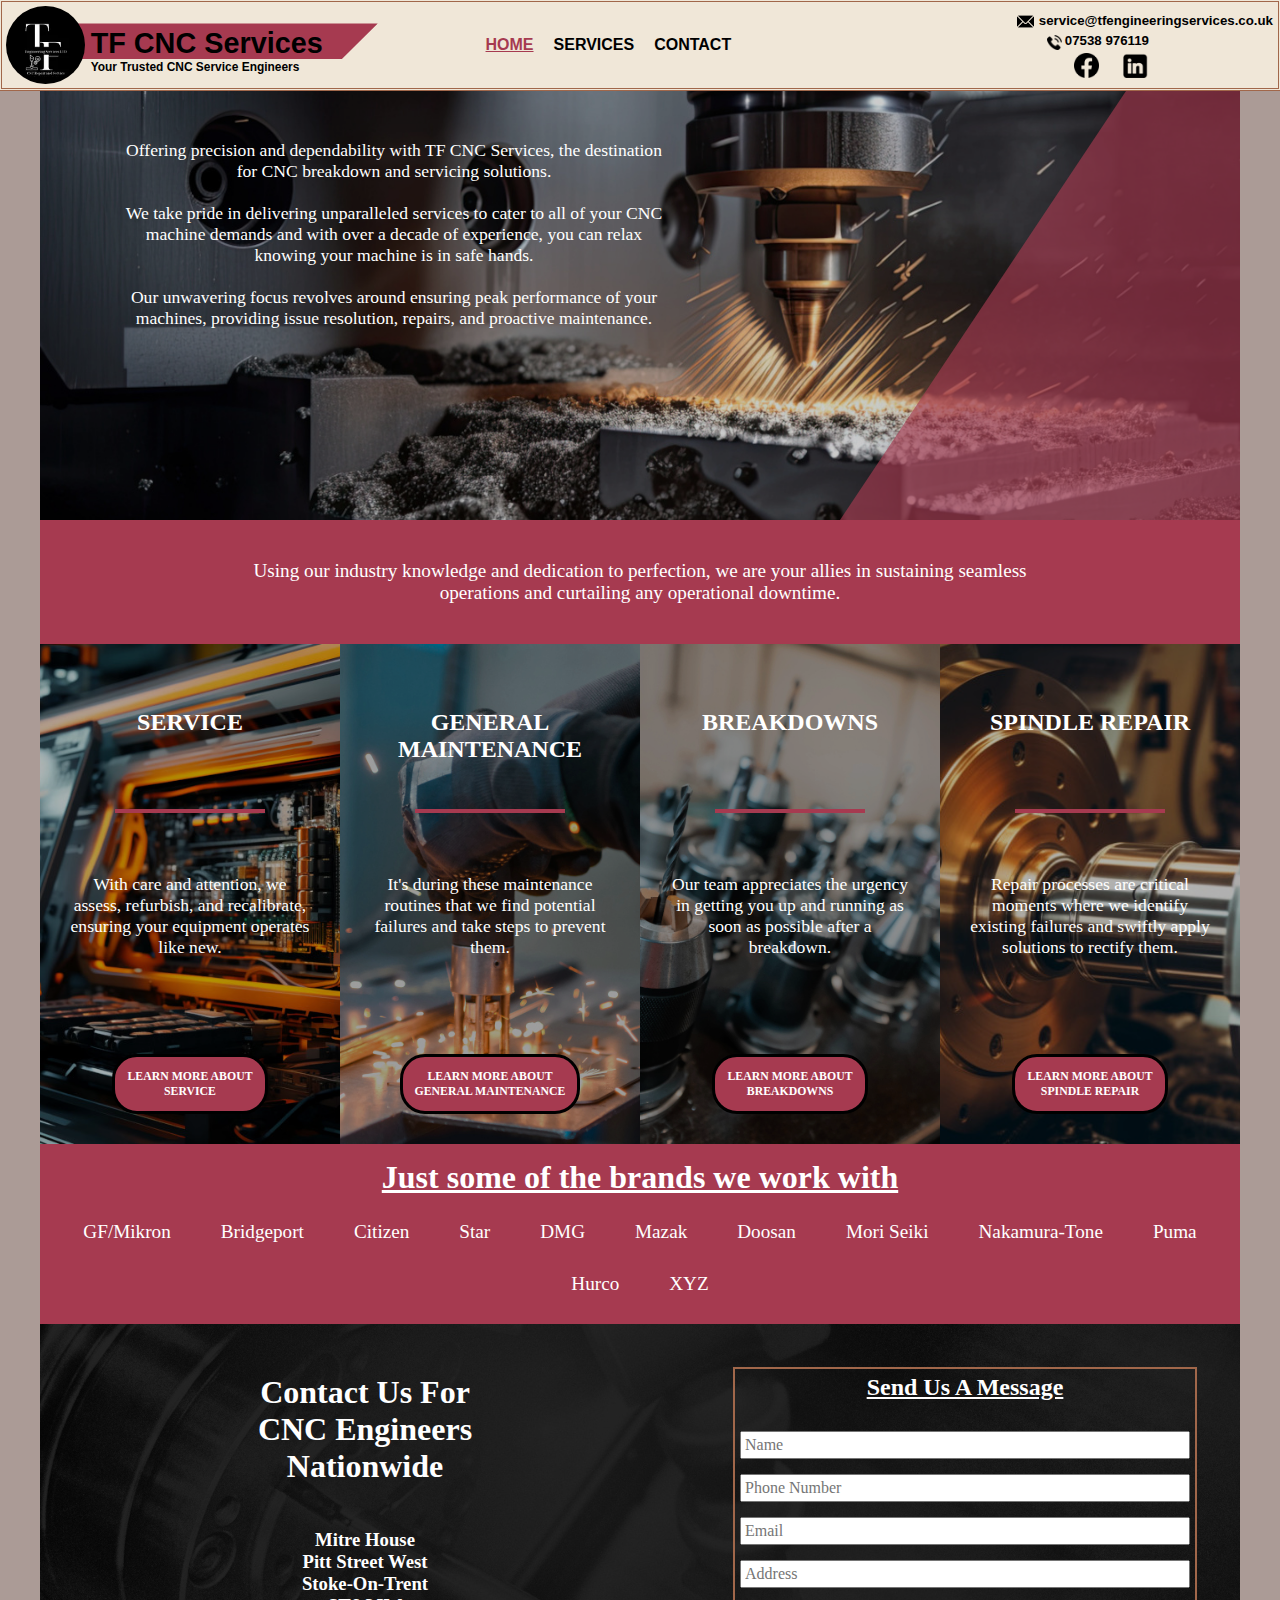
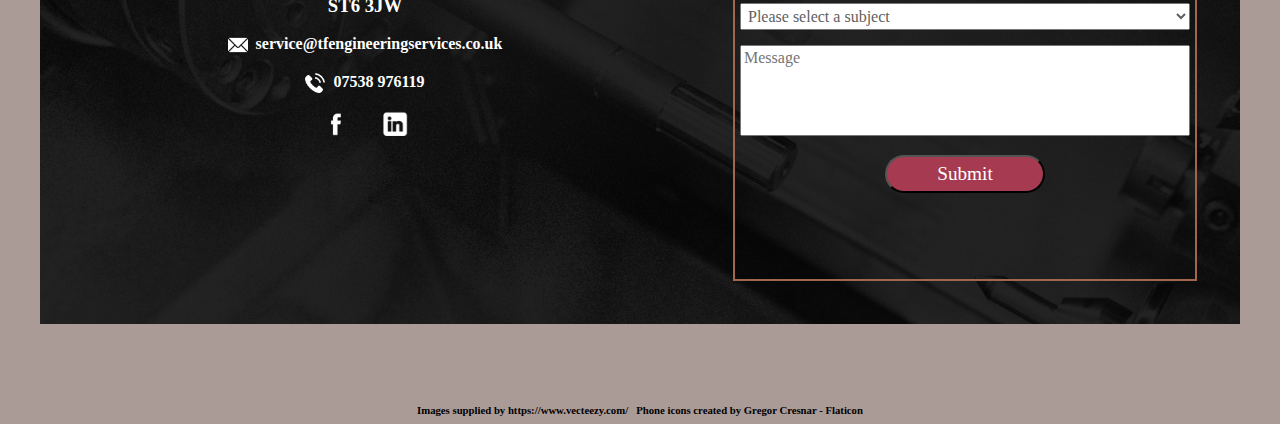
<file: index.html>
<!DOCTYPE html>
<html lang="en">
<!-- testing -->

<head>
  <link rel="stylesheet" href="CSS/style.css">
  <meta charset="UTF-8">
  <meta name="viewport" content="width=device-width, initial-scale=1.0">
  <title>TF CNC SERVICES</title>
</head>

<body class="homePage">
  <div id="header"></div> <!-- seperate html file for header -->
  <div class="narrowScreenHeader"></div>

  <div class="heroContainer">
    <img src="Img/mainImage1.jpg" alt="CNC Picture 1">
    <p class="titleText">Offering precision and dependability with TF CNC Services, the destination for CNC breakdown
      and servicing solutions.<br><br>We take pride in delivering unparalleled services to cater to all of your CNC
      machine demands and with over a decade of experience, you can relax knowing your machine is in safe
      hands.<br><br>Our unwavering focus revolves around ensuring peak performance of your machines, providing issue
      resolution, repairs, and proactive maintenance.</p>
    <div class="triangleContainer">
      <div class="titleImageTriangle"></div>
    </div>
  </div>

  </div>
  <div class="banner1">
    <p class="banner1Text">Using our industry knowledge and dedication to perfection, we are your allies in sustaining
      seamless operations and curtailing any operational downtime.</p>
  </div>

  <section class="gridContainer">
    <div class="gridBox">
      <img src="Img/hiTecTrim.jpg" alt="tecWork">
      <h1 class="gridBoxHeader">SERVICE</h1>
      <div class="dividerLine"></div>
      <p class="gridBoxParagraph">With care and attention, we assess, refurbish, and recalibrate, ensuring your
        equipment operates like new.</p>
      <a class="findOutMore" href="services.html#service">
        <h6>LEARN MORE ABOUT<br> SERVICE</h6>
      </a>
    </div>

    <div class="gridBox">
      <img src="Img/workingTrim.jpg" alt="closeUp">
      <h1 class="gridBoxHeader">GENERAL MAINTENANCE</h1>
      <div class="dividerLine"></div>
      <p class="gridBoxParagraph">It's during these maintenance routines that we find potential failures and take steps
        to prevent them.</p>
      <a class="findOutMore" href="services.html#maintenance">
        <h6>LEARN MORE ABOUT<br> GENERAL MAINTENANCE</h6>
      </a>
    </div>

    <div class="gridBox">
      <img src="Img/spareDrillsTrim.jpg" alt="CNC Spares">
      <h1 class="gridBoxHeader">BREAKDOWNS</h1>
      <div class="dividerLine"></div>
      <p class="gridBoxParagraph">Our team appreciates the urgency in getting you up and running as soon as possible
        after a breakdown.</p>
      <a class="findOutMore" href="services.html#breakdowns">
        <h6>LEARN MORE ABOUT<br> BREAKDOWNS</h6>
      </a>
    </div>

    <div class="gridBox">
      <img src="Img/closeUpTrim.jpg" alt="working">
      <h1 class="gridBoxHeader">SPINDLE REPAIR</h1>
      <div class="dividerLine"></div>
      <p class="gridBoxParagraph">Repair processes are critical moments where we identify existing failures and 
        swiftly apply solutions to rectify them.  </p>
      <a class="findOutMore" href="services.html#spindleRepair">
        <h6>LEARN MORE ABOUT<br> SPINDLE REPAIR</h6>
      </a>
    </div>
  </section>

  <section class="banner2">
    <h1>Just some of the brands we work with</h1>
    <ul>
      <li>GF/Mikron</li>
      <li>Bridgeport</li>
      <li>Citizen</li>
      <li>Star</li>
      <li>DMG</li>
      <li>Mazak</li>
      <li>Doosan</li>
      <li>Mori Seiki</li>
      <li>Nakamura-Tone</li>
      <li>Puma</li>
      <li>Hurco</li>
      <li>XYZ</li>
    </ul>
  </section>

  <img class="contactformBackground" src="Img/lathe.jpg" alt="">
  <section class="contactFormSection">

    <div class="addressSection">
      <h1>Contact Us For<br> CNC Engineers<br>Nationwide</h1>
      <div class="address">
        <h3><br><br>Mitre House<br>Pitt Street West<br>Stoke-On-Trent<br>​ST6 3JW</h3>
      </div>
      <br>
      <div class="email">
        <img class="emailIcon" src="Img/emailIcon.png" alt="email Icon">
        <h4>&nbsp; service@tfengineeringservices.co.uk</h4>

      </div>
      <br>
      <div class="phone">
        <img class="phoneIcon" src="Img/phoneIcon.png" alt="phone Icon">
        <h4>&nbsp; 07538 976119</h4>
      </div>

      <br>
      <a href="https://www.facebook.com/profile.php?id=100095441718259"><img class="facebookIconForm"
          src="Img/facebookIcon.png" alt="email Icon"></a>
      <a href="https://www.facebook.com/profile.php?id=100095441718259"><img class="linkedinIconForm"
          src="Img/linked inIcon.png" alt="phone Icon"></a>
    </div>

    <div id="contactUsTarget"></div>

    <form action="none">
      <h2 class="formHeader">Send Us A Message</h2>
      <input type="text" placeholder="Name">
      <input type="text" placeholder="Phone Number">
      <input type="email" placeholder="Email">
      <input type="text" placeholder="Address">
      <select id="dropdown" name="subject">
        <option value="" disabled selected>Please select a subject</option>
        <option value="Book a service">Book a service</option>
        <option value="Breakdown support">Breakdown support</option>
        <option value="Request a quote">Request a quote</option>
        <option value="Other">Other</option>
      </select>
      <!-- text area used so that text wraps to next line -->
      <textarea class="message" placeholder="Message"></textarea>   
      <button>Submit</button>
    </form>
  </section>
  </img>

  <section class="footer">
    <h6 class="atrib"> Images supplied by https://www.vecteezy.com/ &nbsp; <a class="atrib"
        href="https://www.flaticon.com/free-icons/phone" title="phone icons">Phone icons created by Gregor Cresnar -
        Flaticon</a></h6>
  </section>


  <script src="script.js"></script>
</body>

</html>
</file>
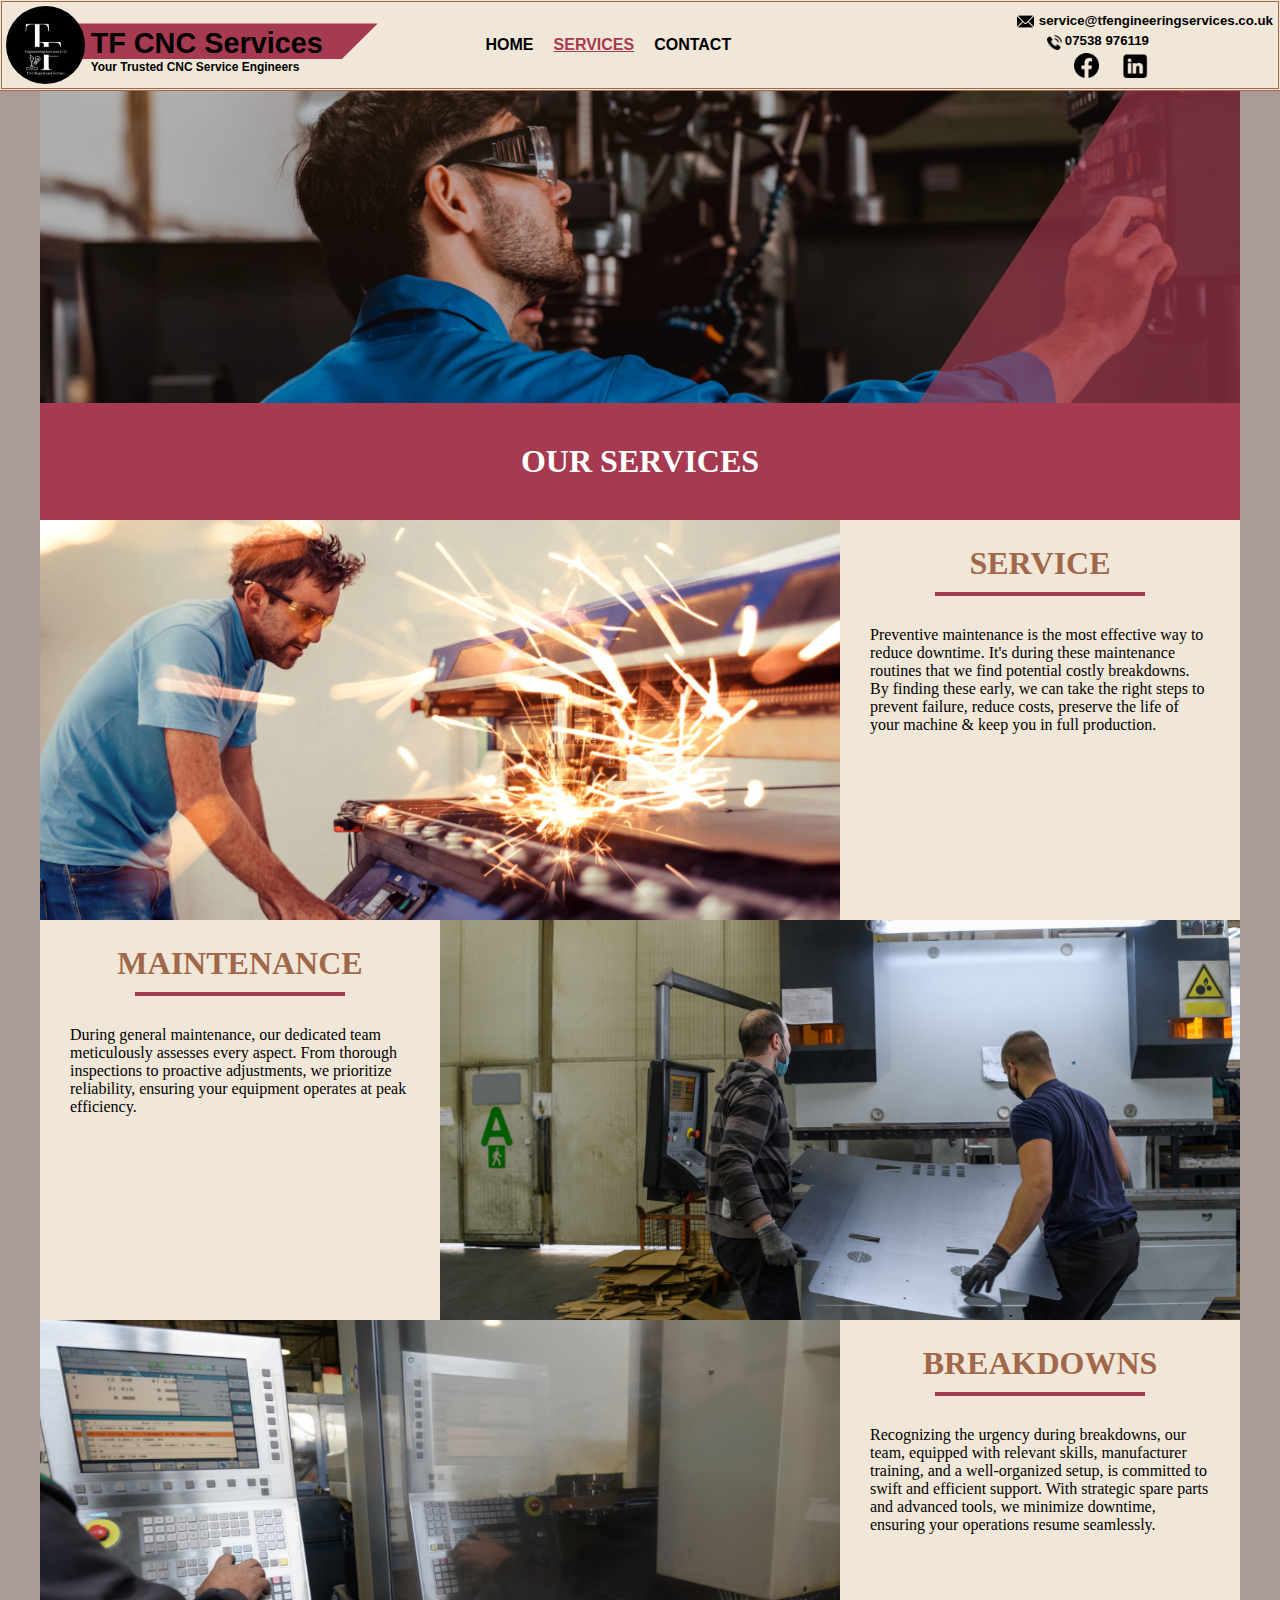
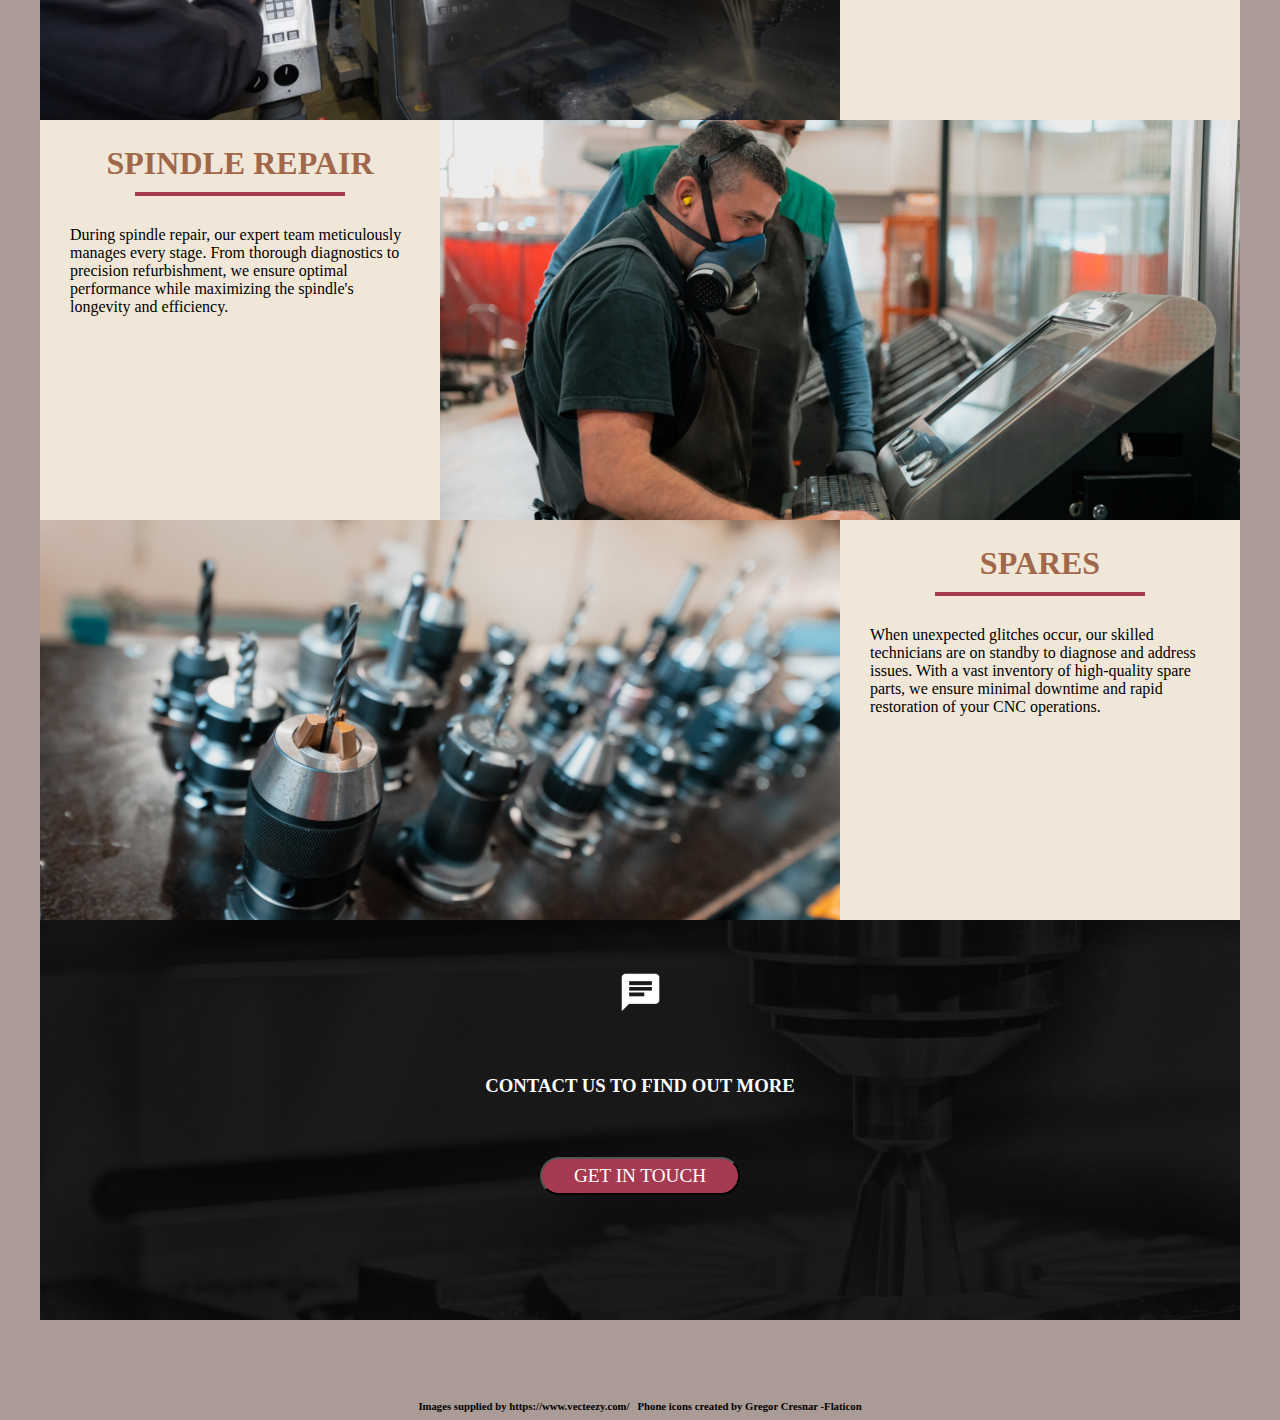
<file: services.html>
<!DOCTYPE html>
<html lang="en">

<head>
  <link rel="stylesheet" href="CSS/style.css">
  <meta charset="UTF-8">
  <meta name="viewport" content="width=device-width, initial-scale=1.0">
  <title>services</title>
</head>

<body class="servicesPage">
  <div id="header"></div>
  <div class="narrowScreenHeader"></div>

  <section class="heroContainer">
    <img src="Img/outstretched.jpg" alt="worker 5 image">

    <div class="triangleContainer">
      <div class="titleImageTriangle"></div>
    </div>
    <div class="banner1">
      <h1 class="banner1Text">OUR SERVICES</h1>
    </div>
  </section>

  <section class="serviceSection" id="service">
    <div class="imageSpace">
      <img src="Img/worker.jpg" alt="workers 4 image">
    </div>

    <div class="textSpace">
      <h1>SERVICE</h1>
      <div class="divider"></div>
      <p>Preventive maintenance is the most effective way to reduce downtime. It's during these
        maintenance routines that we find potential costly breakdowns. By finding these early, we can take the
        right steps to prevent failure, reduce costs, preserve the life of your machine & keep you in full
        production. </p>
    </div>
  </section>

  <section class="serviceSection" id="maintenance">
    <div class="textSpace">
      <h1>MAINTENANCE</h1>
      <div class="divider"></div>
      <p>During general maintenance, our dedicated team meticulously assesses every aspect. From thorough inspections to proactive adjustments, we prioritize reliability, ensuring your equipment operates at peak efficiency.</p>
    </div>

    <div class="imageSpace">
      <img src="Img/workers.jpg" alt="workers 3 image">
    </div>
  </section>

  <section class="serviceSection" id="breakdowns">
    <div class="imageSpace">
      <img class="breakdownsImage" src="Img/workercpu.jpg" alt="workers 2 image">
    </div>

    <div class="textSpace">
      <h1>BREAKDOWNS</h1>
      <div class="divider"></div>
      <p>Recognizing the urgency during breakdowns, our team, equipped with relevant skills, manufacturer
        training, and a well-organized setup, is committed to swift and efficient support. With strategic spare
        parts and advanced tools, we minimize downtime, ensuring your operations resume seamlessly.</p>

    </div>
  </section>

  <section class="serviceSection" id="spindleRepair">
    <div class="textSpace">
      <h1>SPINDLE REPAIR</h1>
      <div class="divider"></div>
      <p>During spindle repair, our expert team meticulously manages every stage. From thorough diagnostics to precision refurbishment, we ensure optimal performance while maximizing the spindle's longevity and efficiency.</p>
    </div>

    <div class="imageSpace">
      <img src="Img/masks.jpg" alt="workers image">
    </div>
  </section>

  <section class="serviceSection" id="spares">
    <div class="imageSpace">
      <img src="Img/spareDrills.jpg" alt="spare drills image">
    </div>

    <div class="textSpace">
      <h1>SPARES</h1>
      <div class="divider"></div>
      <p>When unexpected glitches occur, our skilled technicians are on standby to diagnose and address issues.
        With a vast inventory of high-quality spare parts, we ensure minimal downtime and rapid restoration of
        your CNC operations.</p>
    </div>
  </section>

  <img class="bannerImg" src="Img/darkCloseUp.jpg" alt="dark image">
  <div class="bannerService">

    <img src="Img/bubble.png" alt="bubble speach icon">
    <h3>CONTACT US TO FIND OUT MORE</h3>
    <a href="index.html#contactUsTarget">
      <button>GET IN TOUCH</button>
    </a>
  </div>
  </img>


  <section class="footer">
    <h6 class="atrib"> Images supplied by https://www.vecteezy.com/ &nbsp;
      <a class="atrib" href="https://www.flaticon.com/free-icons/phone" title="phone icons">Phone icons created by
        Gregor Cresnar -Flaticon</a>
    </h6>
  </section>

  <script src="script.js"></script>
</body>

</html>
</file>
<file: CSS/style.css>
* {
  margin: 0;
  /* set margins and padding to 0 as opposed to default values set by browser */
  padding: 0;
  box-sizing: border-box;
  /* changes how the inspector shows measurements  */
}

body {
  background-color: #AB9B96;
}

a {
  text-decoration: none;
}

button {
  font-family: serif;
}

/* --HEADER SECTION-- */
.header {
  position: absolute;
  display: flex;
  align-items: center;
  top: 0;
  width: 100%;
  height: 90px;
  background-color: #F0E7D8;
  outline: 3px double #A1674A;
  outline-offset: -2px;
  z-index: 2;
  color: rgb(0, 0, 0);
  font-family:'Franklin Gothic Medium', 'Arial Narrow', Arial, sans-serif
  
}

.angledStrip{
  position: absolute;
  width: 340px;
  left: 38px;
  top: 20px;
}

.logoImg {
  height: 78px;
  border-radius: 50%;
  margin-left: 6px;
  z-index: 1;
}

.logoText { 
  font-weight: 900;
  margin-left: 6px;
  font-size: 0.9rem;
  z-index: 1;
  margin-top: 10px;
}

.menuItems {
  padding-left: 20px;
  margin-left: auto;
  margin-right: auto;
  font-weight: 900;
  display: flex;
  gap: 0px 20px;
}

.menuButton {
  color: #000000;
}

.menuButton:hover {
  color: #A63A50;
  text-decoration: underline;
}

.homePage .homeButton {
  color: #A63A50;
  text-decoration: underline;
}

.servicesPage .servicesButton {
  color: #A63A50;
  text-decoration: underline;
}

.farRight {
  margin: 5px 7px 0 auto;
  display: flex;
  gap: 0px 5px;
  /* The first value is the gap between items horizontally, and the second is the gap vertically */
}

.contactIcons,
.contactDetails {
  display: flex;
  flex-direction: column;
  gap: 5px 5px;
}

.header .headerPhone {
  margin-left: 26px;
}

.header .emailIcon {
  width: 17px;
}

.header .phoneIcon {
  width: 15px;
  transform: translateX(30px);
}

.facebookIcon img {
  width: 25px;
  margin-right: 20px;
  margin-left: 35px
}

.linkedinIcon img {
  width: 25px;
}

.ContactMeButton:hover {
  color: black;
  background-color: #A1674A;
}

.heroContainer {
  position: relative;
  overflow: hidden;
  max-width: 1200px;
  margin-left: auto;
  margin-right: auto;
}

.heroContainer img {
  width: 100%;
  height: 520px;
  object-fit: cover;
  display: block;
  filter: brightness(0.8);
}

.heroContainer .titleText {
  color: white;
  max-width: 45%;
  font-size: 1.1rem;
  position: absolute;
  top: 27%;
  left: 7%;
  font-weight: 500;
  text-align: center;
  z-index: 1;
}

.triangleContainer {
  position: absolute;
  width: 100vw;
  max-width: 1200px;
  margin: 0 auto;
}

.heroContainer .titleImageTriangle {
  position: absolute;
  bottom: 0;
  right: 0;
  width: 0;
  height: 0;
  border-left: 400px solid transparent;
  border-bottom: 600px solid #A63A50;
  opacity: 65%;
}

.banner1Text {
  color: white;
  background-color: #A63A50;
  padding: 40px 15%;
  text-align: center;
  font-size: 1.2rem;
  max-width: 1200px;
  margin: 0 auto;
  width: 100%;
}

.servicesPage .banner1Text {
  position: absolute;
  bottom: 0;
  font-size: 2rem;
}

.gridContainer {
  display: grid;
  overflow: hidden;
  grid-template-columns: repeat(4, minmax(200px, 1fr));
  text-align: center;
  font-size: 1.1rem;
  color: white;
  max-width: 1200px;
  margin: 0 auto;
}

.gridContainer .gridBox {
  position: relative;
  display: flex;
  justify-content: center;
  overflow: hidden;
  min-width: 200px;
}

.gridContainer .gridBoxHeader {
  position: absolute;
  top: 13%;
  font-size: 1.5rem;
}

.gridContainer .dividerLine {
  position: absolute;
  top: 33%;
  width: 50%;
  height: 4px;
  background-color: #A63A50;
}

.gridContainer .gridBoxParagraph {
  position: absolute;
  top: 40%;
  padding: 30px;
  width: 100%;
}

.findOutMore {
  position: absolute;
  bottom: 30px;
  padding: 12px;
  background-color: #A63A50;
  border: solid #000000;
  border-radius: 25px;
  color: white;
}

.gridContainer .gridBox img {
  width: 100%;
  height: 500px;
  object-fit: cover;
  filter: brightness(0.7);
  transition: filter 0.7s ease-in-out;
}

.gridContainer .gridBox:hover img {
  filter: brightness(0.36);
}

.gridContainer .findOutMore:hover {
  opacity: 1;
  color: black;
  background-color: #A1674A;
}

.banner2 {
  background-color: #A63A50;
  height: 180px;
  max-width: 1200px;
  margin: 0 auto;
}

.banner2 h1 {
  color: white;
  text-align: center;
  padding-top: 15px;
  text-decoration: underline;
}

.banner2 ul {
  display: flex;
  justify-content: center;
  flex-wrap: wrap;
}

.banner2 ul li {
  list-style: none;
  color: white;
  margin: 25px 25px 5px;
  font-size: 1.2rem;
}

.contactformBackground {
  position: absolute;
  max-width: 1200px;
  object-fit: cover;
  width: 100%;
  height: 600px;
  left: 50%;
  transform: translateX(-50%);
}

.contactFormSection {
  position: relative;
  display: flex;
  justify-content: center;
  height: 600px;
  text-align: center;
  color: white;
  max-width: 1200px;
  margin: 0 auto;
  overflow: hidden;
}

.addressSection {
  flex: 1;
  display: flex;
  flex-direction: column;
  align-items: center;
}

.contactFormSection h1 {
  font-size: 2rem;
  margin-top: 50px;

  width: 450px;
}

.contactFormSection .address {
  width: 450px;
}

.contactFormSection .email {
  display: flex;
}

.contactFormSection .phone {
  display: flex;
}

.contactFormSection img {
  width: 20px;
  filter: invert(100%);
}

.contactFormSection .facebookIconForm {
  position: relative;
  width: 25px;
  filter: invert(100%);
  right: 30px;
}

.contactFormSection .linkedinIconForm {
  position: relative;
  width: 25px;
  filter: invert(100%);
  left: 30px;
  bottom: 29px;
}

#contactUsTarget{
  transform: translateY(25px);
}

.contactFormSection form {
  flex: 1;
  margin: 50px;

  max-width: 450px;
  outline: solid 2px #A1674A;
  outline-offset: 5px;
}

.contactFormSection .formHeader {
  margin-bottom: 30px;
  text-decoration: underline;
}

.contactFormSection input,
.contactFormSection textarea,
select {
  font-size: 1rem;
  margin-bottom: 15px;
  padding: 3px;
  width: 100%;
  resize: none;
  /* Prevent resizing */
  /* Hide scrollbar and disable scrolling */
  font-family: inherit;
  color:  rgb(95, 95, 95);
}

.contactFormSection .message {
  padding-bottom: 50px;
}

.contactFormSection button {
  font-size: 1.2rem;

  padding: 6px 50px;
  color: white;
  background-color: #A63A50;
  border-radius: 25px;
}

.contactFormSection button:hover {
  cursor: pointer;
  background-color: #A1674A;
  color: #000000;
}

.footer {
  height: 100px;
  width: 100%;
  background-color: #AB9B96;
}

.footer .atrib {
  position: relative;
  text-align: center;
  padding-top: 80px;
  color: #000000;
}

/* -----SERVICES PAGE----- */

.serviceSection {
  display: flex;
  height: 400px;
  max-width: 1200px;
  margin: 0 auto;
}

.imageSpace {
  flex: 2;
  overflow: hidden;
}

.imageSpace img {
  width: 100%;
  height: 400px;
  object-fit: cover;
}

.breakdownsImage {
  object-position: left;
}

.textSpace {
  display: flex;
  flex-direction: column;
  align-items: center;
  background-color: #F0E7D8;
  flex: 1;
  min-width: 220px;
}

.textSpace h1 {
  margin-top: 25px;
  margin-bottom: 10px;
  color: #A1674A;
}

.textSpace p{
  margin: 30px;
}

.divider {
  height: 4px;
  width: 80%;
  max-width: 210px;
  background-color: #A63A50;

}

.bannerService {
  color: white;
  display: flex;
  flex-direction: column;
  align-items: center;
  gap: 60px;
  height: 400px;
  margin: 0 auto;
  position: relative;
  overflow: hidden;
  /* Ensure the image doesn't overflow the container */
}

.bannerService button {
  font-size: 1.2rem;
  padding: 6px 30px;
  color: white;
  background-color: #A63A50;
  border-radius: 25px;

  width: 200px;
}

.bannerService button:hover {
  background-color: #A1674A;
  color: #000000;
  cursor: pointer;
}

.bannerService img {
  margin-top: 50px;
  width: 45px;
}

.bannerImg {
  max-width: 1200px;
  object-fit: cover;
  width: 100%;
  height: 400px;
  position: absolute;
  left: 50%;
  transform: translateX(-50%);

}

@media (max-width: 1000px) {
  .gridContainer {
    grid-template-columns: repeat(2, minmax(190px, 1fr));
  }

  .heroContainer .titleText {
    font-size: 1.05rem;
    max-width: 50%;
  }

 

  .banner2 ul li {
    margin: 25px 19px 5px;
  }

  .contactFormSection {
    display: grid;
    grid-template-rows: repeat(2);
    height: 1050px;
  }

  .contactformBackground {
    height: 1050px;
  }

  .contactFormSection form {
    position: relative;
    bottom: 40px;
  }

  .serviceSection p {
    font-size: 0.85em;
  }

  #contactUsTarget{
    transform: translateY(-25px);
  }

  .narrowScreenHeader {
    position: absolute;
    display: flex;
    align-items: center;
    top: 90px;
    width: 100%;
    height: 30px;
    background-color: #F0E7D8;
    outline: 3px double #A1674A;
    outline-offset: -2px;
    z-index: 1;
    color: rgb(0, 0, 0);
    transform: translateY(-2px);
  }

  .menuItems {
    position: absolute;
    top: 50%;
    left: 50%;
    transform: translate(-50%, 48px);
  }

}

@media (max-width: 750px) {
  .heroContainer .titleText {
    font-size: 0.90rem;
    max-width: 60%;
    top: 32%;
  }

  .heroContainer .titleImageTriangle {
    border-left: 280px solid transparent;
    border-bottom: 430px solid #A63A50;
  }

  .banner2 {
    font-size: 0.93rem;
  }

  .banner2 ul li {
    margin: 10px 20px 5px;
    font-size: 1.1rem;
  }

  .serviceSection h1 {
    font-size: 1.2em;
  }

  .serviceSection p {
    font-size: 0.8em;
  }

  .gridContainer .gridBoxHeader {
    font-size: 1.5rem;
  }

  .gridContainer .gridBox img {
    filter: brightness(0.6);
  }

  .gridContainer .gridBoxParagraph {
    position: absolute;
    top: 35%;
    padding: 30px;
    width: 100%;
  }
}

@media (max-width: 685px){

  .farRight {
    display: none;
  }
}
</file>
